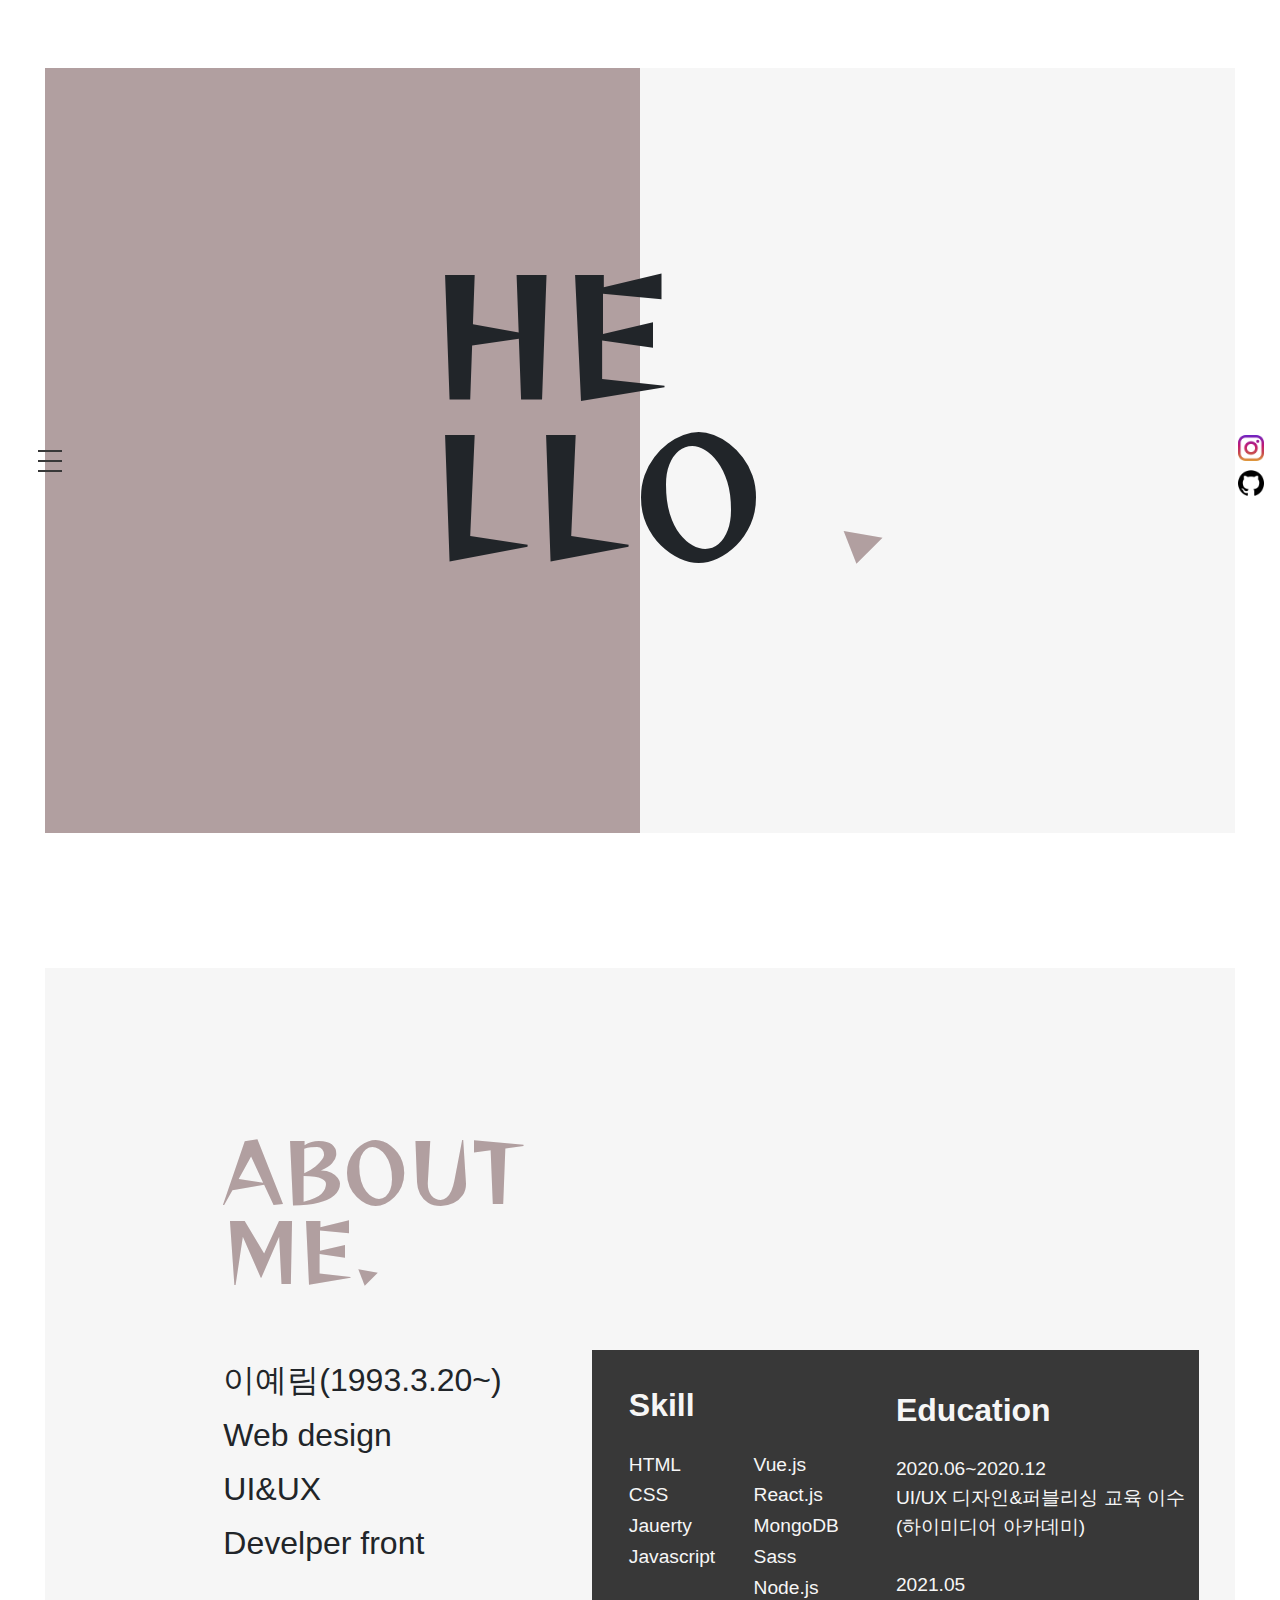
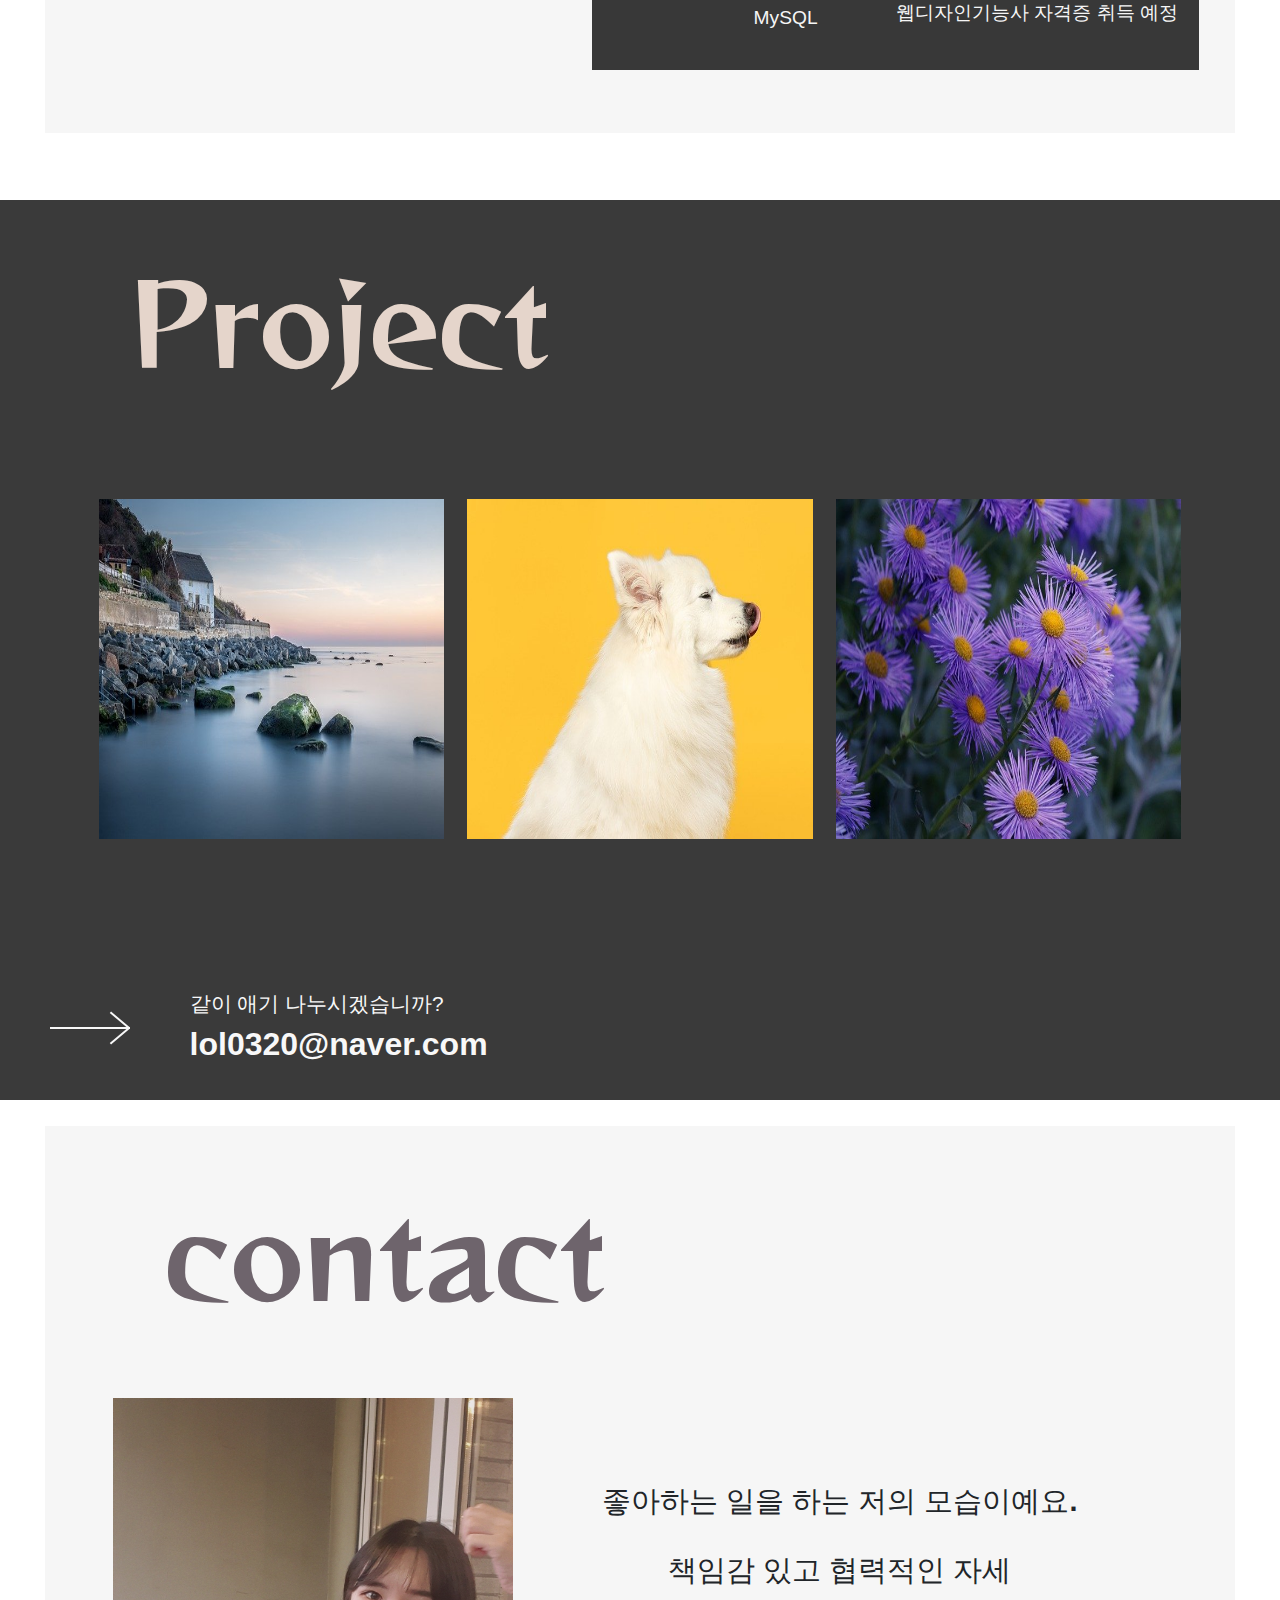
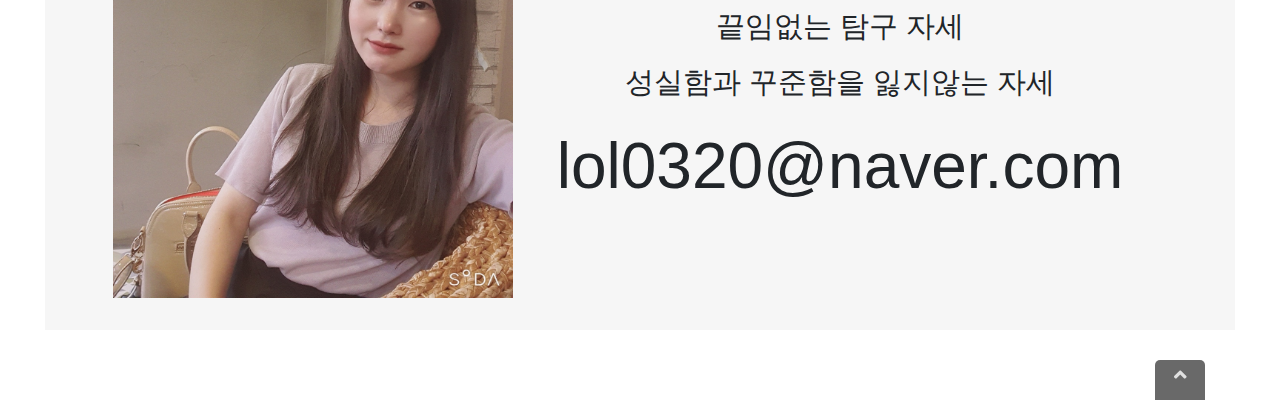
<file: html/index.html>
<!DOCTYPE html>
<html lang="ko">
<head>
	<meta charset="UTF-8">
	<meta name="viewport" content="width=device-width, initial-scale=1.0">
	<title>my portfolio</title>
	<link rel="stylesheet" href="../css/all.min.css">
	<link rel="stylesheet" href="../css/bootstrap.min.css">
	<link rel="stylesheet" href="../css/animate-3.7.2.min.css">
	<link rel="stylesheet" href="../css/base.css">
	<link rel="stylesheet" href="../css/index.css">
	<script src="../js/jquery-3.5.1.min.js"></script>
	<script src="../js/lodash.min.js"></script>
	<script src="../js/bootstrap.min.js"></script>
	<script src="../js/wow.min.js"></script>
	<script src="../js/imagesloaded.pkgd.min.js"></script>
</head>
<body>
<div class="main-wrapper">
	<div class="sns-bar">
		<a href="#" target="_blank"><img src="../img/free-icon-instagram-174855.png" class="a1" alt="instagram"></img>
		<a href="https://github.com/lol0320" target="_blank"><img src="../img/free-icon-github-733609.png" alt="github" ></a>
	</div>
	<div class="menu-bar">
		<div class="bar1"></div>
		<div class="bar2"></div>
		<div class="bar3"></div>
	</div>
	<div class="menu-bar2">
		<div class="bar1"></div>
		<div class="bar2"></div>
	</div>
	<div class="menu">
	<ul class="menu-wrap">
		<a href="#"><li class="home">Home</li></a>
		<a href="#"><li class="project">Project</li></a>
		<a href="#"><li class="contact">Contact</li></a>
	</ul>
</div>

<div class="cont">
	<div class="cont-bar">
		<div class="bar1"></div>
		<div class="bar2"></div>
		<div class="bar3"></div>
	</div>
	<div class="cont-txt">
		<div class="txt1">같이 애기 나누시겠습니까?</div>
		<a href="#"><div class="txt2">lol0320@naver.com</div></a>
	</div>
</div>

	<div class="wrapper">
		<div class="he-txt">
			<h1 class="hello">HE</h1>
			<h1 class="hello2">LLO</h1>
			<span class="s">.</span>
		</div>
		<div class="box-red"></div>
		<div class="box-weit"></div>
	</div>
</div>


			
	<div class="aboutme-wrapper">
		<div class="wrap">
	
			<div class="txt1">
				<h1>ABOUT<br>ME.</h1>
				<p>이예림(1993.3.20~)<br>Web design<br>UI&UX<br>Develper front</p>
			</div>
			<div class="txt2">
				<div class="box-wrap">
					<div class="skill">
						<h2>Skill</h2>
						<div class="skill-wrap">
							<ul class="skill1">
								<li>HTML</li>
								<li>CSS</li>
								<li>Jauerty</li>
								<li>Javascript</li>
							</ul>
							<ul class="skill2">
								<li>Vue.js</li>
								<li>React.js</li>
								<li>MongoDB</li>
								<li>Sass</li>
								<li>Node.js</li>
								<li>MySQL</li>
							</ul>
						</div>
					</div>
					<div class="edu">
						<h2>Education</h2>
						<div class="edu-wrap">
							<ul class="edu1">
								<li class="c1">2020.06~2020.12<br>UI/UX 디자인&퍼블리싱 교육 이수<br>(하이미디어 아카데미)</li>
								<li>2021.05<br>웹디자인기능사 자격증 취득 예정</li>
							</ul>
						</div>
					</div>
				</div>
			</div>
	
			
			</div>
		</div>
	
	<div class="project-wrapper">
		<div class="wrap">
			<div class="txt1">
				<h1>Project</h1>
			</div>
			
			<div class="project-box">
				<ul class="box1">
					
					<li>
						<img src="../img/p-1.jpg" alt="">
						<a href="https://lol0320-shop.web.app/html/index.html" target="_blank"> 
						<div>
								<div class="icon">
									<p><i class="fas fa-search"></i></p>
									
								</div>
							</a>
							</div>
						</li>

						<li>
							<img src="../img/p-2.jpg" alt="">
							<a href="https://lyr-valencia.web.app/html/index.html" target="_blank">
						<div>
							<div class="icon">
								<p><i class="fas fa-search"></i></p>
								
							</div>
						</a>
						</div>
					</li>

					<li>
						<img src="../img/p-3.jpg" alt="">
						<a href="https://lyr-vada.web.app/html/index.html" target="_blank">
						<div>
							<div class="icon">
								<p><i class="fas fa-search"></i></p>
								
							</div>
						</a>
						</div>
					</li>
				</ul>
			</div>
				<div class="cont">
					<div class="cont-bar">
						<div class="bar1"></div>
						<div class="bar2"></div>
						<div class="bar3"></div>
					</div>
					<div class="cont-txt">
						<div class="txt1">같이 애기 나누시겠습니까?</div>
						<a href="#"><div class="txt2">lol0320@naver.com</div></a>
					</div>
					</div>
		</div>
	</div>

	<div class="contact-wrapper">
		<div class="wrap">
			<div class="txt">
				<h1>contact</h1>
			</div>
			<div class="contact-box">
			<div class="contact-wrap">
					<div class="contact-img"><img src="../img/me (1).jpg"></div>
					<div class="contact-txt">
						<p class="tit">좋아하는 일을 하는 저의 모습이예요.</p>
						<p>책임감 있고 협력적인 자세</p>
						<p>끝임없는 탐구 자세</p>
						<p>성실함과 꾸준함을 잃지않는 자세</p>
						<a href="#"><p class="ab">lol0320@naver.com</p></a>
					</div>
			</div>
			
		</div>
	</div>
	
	<div class="scroll-wrap">
		<div class="topScroll">
			<div class="a"><span><i class="fas fa-angle-up"></i></span></div>
		</div>
	</div>
	

<script src="../js/index.js"></script>
</body>
</html>
</file>
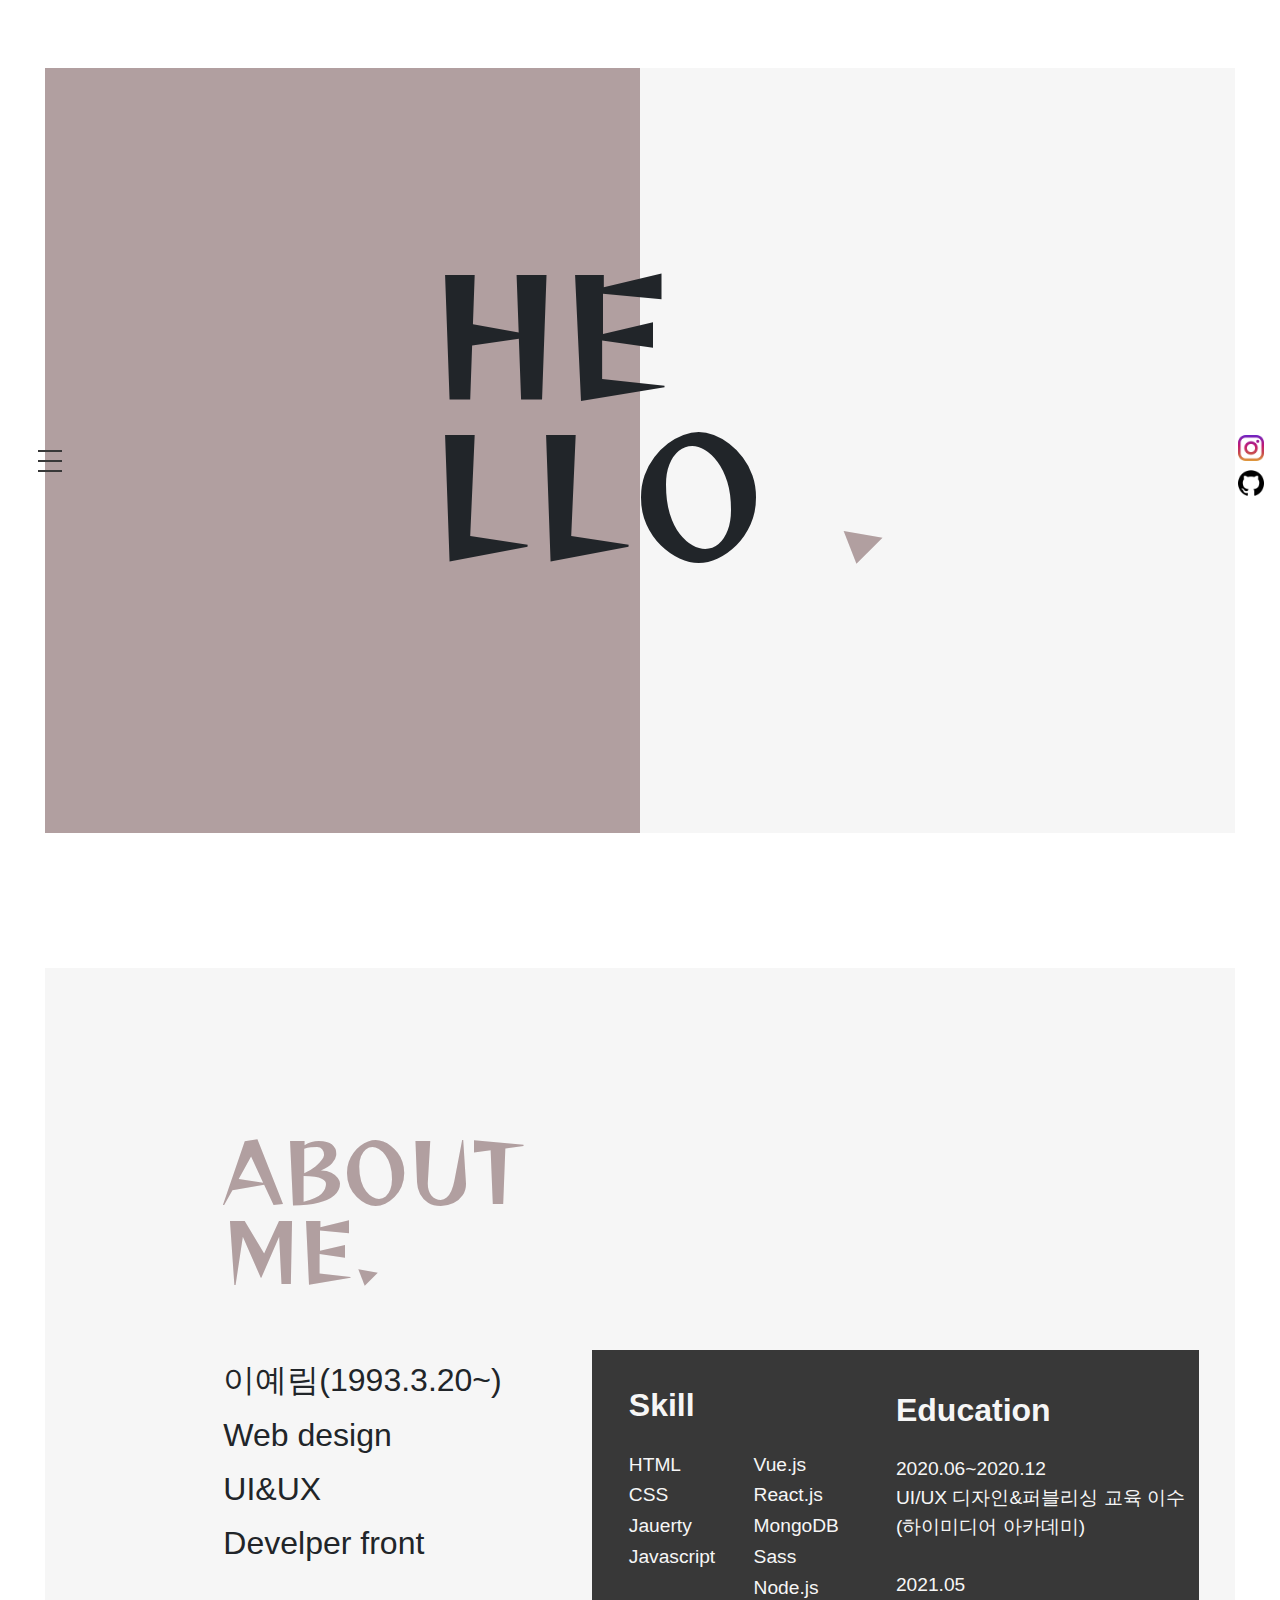
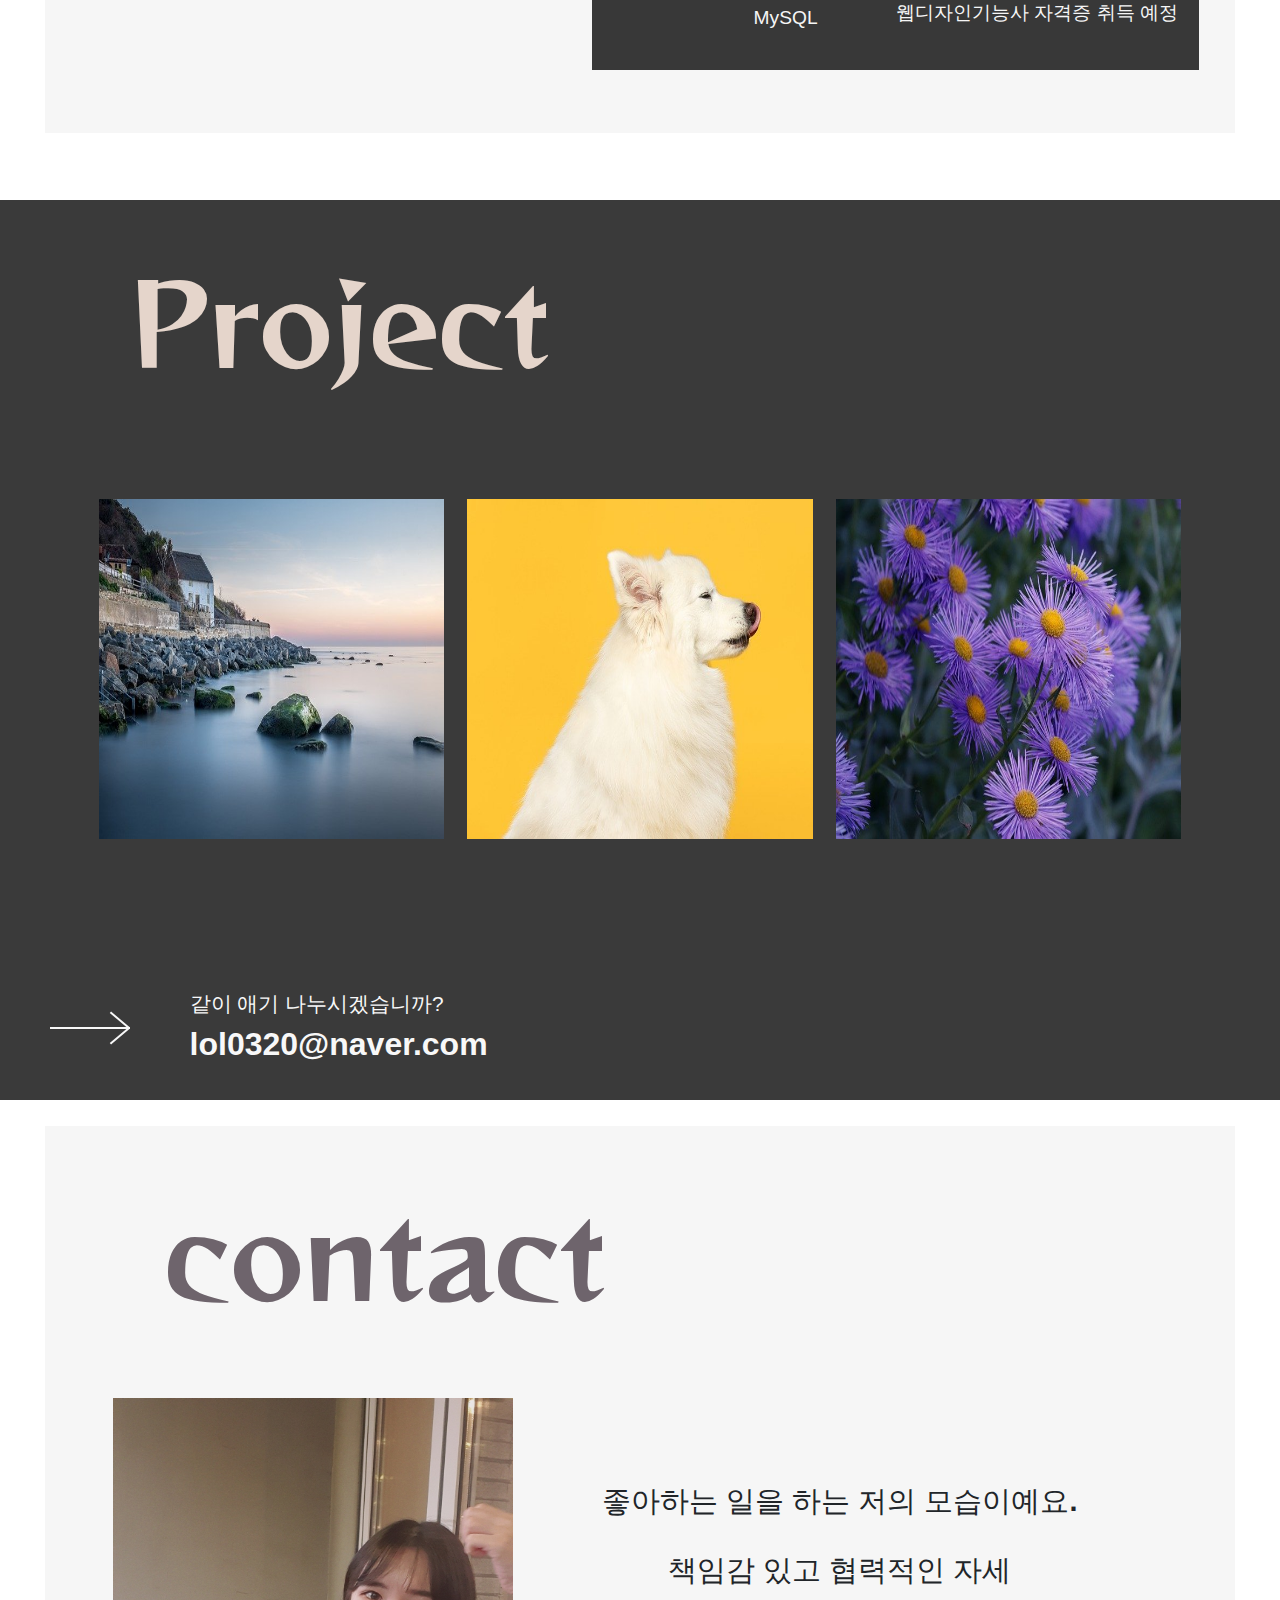
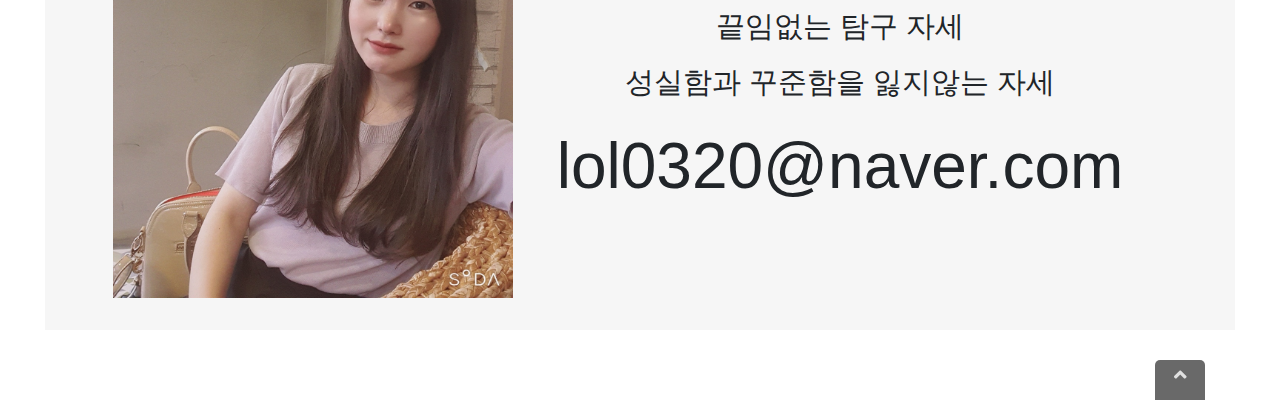
<file: public/html/index.html>
<!DOCTYPE html>
<html lang="ko">
<head>
	<meta charset="UTF-8">
	<meta name="viewport" content="width=device-width, initial-scale=1.0">
	<title>my portfolio</title>
	<link rel="stylesheet" href="../css/all.min.css">
	<link rel="stylesheet" href="../css/bootstrap.min.css">
	<link rel="stylesheet" href="../css/animate-3.7.2.min.css">
	<link rel="stylesheet" href="../css/base.css">
	<link rel="stylesheet" href="../css/index.css">
	<script src="../js/jquery-3.5.1.min.js"></script>
	<script src="../js/lodash.min.js"></script>
	<script src="../js/bootstrap.min.js"></script>
	<script src="../js/wow.min.js"></script>
	<script src="../js/imagesloaded.pkgd.min.js"></script>
</head>
<body>
<div class="main-wrapper">
	<div class="sns-bar">
		<a href="https://www.instagram.com/ye_rrr03" target="_blank"><img src="../img/free-icon-instagram-174855.png" class="a1" alt="instagram"></img>
		<a href="https://github.com/lol0320" target="_blank"><img src="../img/free-icon-github-733609.png" alt="github" ></a>
	</div>
	<div class="menu-bar">
		<div class="bar1"></div>
		<div class="bar2"></div>
		<div class="bar3"></div>
	</div>
	<div class="menu-bar2">
		<div class="bar1"></div>
		<div class="bar2"></div>
	</div>
	<div class="menu">
	<ul class="menu-wrap">
		<a href="#"><li class="home">Home</li></a>
		<a href="#"><li class="project">Project</li></a>
		<a href="#"><li class="contact">Contact</li></a>
	</ul>
</div>

<div class="cont">
	<div class="cont-bar">
		<div class="bar1"></div>
		<div class="bar2"></div>
		<div class="bar3"></div>
	</div>
	<div class="cont-txt">
		<div class="txt1">같이 애기 나누시겠습니까?</div>
		<a target="_blank" href="https://mail.google.com/mail/?view=cm&fs=1&to=lol0320@naver.com"><div class="txt2">lol0320@naver.com</div></a>
	</div>
</div>

	<div class="wrapper">
		<div class="he-txt">
			<h1 class="hello">HE</h1>
			<h1 class="hello2">LLO</h1>
			<span class="s">.</span>
		</div>
		<div class="box-red"></div>
		<div class="box-weit"></div>
	</div>
</div>


			
	<div class="aboutme-wrapper">
		<div class="wrap">
	
			<div class="txt1">
				<h1>ABOUT<br>ME.</h1>
				<p>이예림(1993.3.20~)<br>Web design<br>UI&UX<br>Develper front</p>
			</div>
			<div class="txt2">
				<div class="box-wrap">
					<div class="skill">
						<h2>Skill</h2>
						<div class="skill-wrap">
							<ul class="skill1">
								<li>HTML</li>
								<li>CSS</li>
								<li>Jauerty</li>
								<li>Javascript</li>
							</ul>
							<ul class="skill2">
								<li>Vue.js</li>
								<li>React.js</li>
								<li>MongoDB</li>
								<li>Sass</li>
								<li>Node.js</li>
								<li>MySQL</li>
							</ul>
						</div>
					</div>
					<div class="edu">
						<h2>Education</h2>
						<div class="edu-wrap">
							<ul class="edu1">
								<li class="c1">2020.06~2020.12<br>UI/UX 디자인&퍼블리싱 교육 이수<br>(하이미디어 아카데미)</li>
								<li>2021.05<br>웹디자인기능사 자격증 취득 예정</li>
							</ul>
						</div>
					</div>
				</div>
			</div>
	
			
			</div>
		</div>
	
	<div class="project-wrapper">
		<div class="wrap">
			<div class="txt1">
				<h1>Project</h1>
			</div>
			
			<div class="project-box">
				<ul class="box1">
					
					<li>
						<img src="../img/p-1.jpg" alt="">
						<a href="https://lol0320-shop.web.app/html/index.html" target="_blank"> 
						<div>
								<div class="icon">
									<p><i class="fas fa-search"></i></p>
									
								</div>
							</a>
							</div>
						</li>

						<li>
							<img src="../img/p-2.jpg" alt="">
							<a href="https://lyr-valencia.web.app/html/index.html" target="_blank">
						<div>
							<div class="icon">
								<p><i class="fas fa-search"></i></p>
								
							</div>
						</a>
						</div>
					</li>

					<li>
						<img src="../img/p-3.jpg" alt="">
						<a href="https://lyr-vada.web.app/html/index.html" target="_blank">
						<div>
							<div class="icon">
								<p><i class="fas fa-search"></i></p>
								
							</div>
						</a>
						</div>
					</li>
				</ul>
			</div>
				<div class="cont">
					<div class="cont-bar">
						<div class="bar1"></div>
						<div class="bar2"></div>
						<div class="bar3"></div>
					</div>
					<div class="cont-txt">
						<div class="txt1">같이 애기 나누시겠습니까?</div>
						<a target="_blank" href="https://mail.google.com/mail/?view=cm&fs=1&to=lol0320@naver.com"><div class="txt2">lol0320@naver.com</div></a>
					</div>
					</div>
		</div>
	</div>

	<div class="contact-wrapper">
		<div class="wrap">
			<div class="txt">
				<h1>contact</h1>
			</div>
			<div class="contact-box">
			<div class="contact-wrap">
					<div class="contact-img"><img src="../img/me (1).jpg"></div>
					<div class="contact-txt">
						<p class="tit">좋아하는 일을 하는 저의 모습이예요.</p>
						<p>책임감 있고 협력적인 자세</p>
						<p>끝임없는 탐구 자세</p>
						<p>성실함과 꾸준함을 잃지않는 자세</p>
						<a target="_blank" href="https://mail.google.com/mail/?view=cm&fs=1&to=lol0320@naver.com"><p class="ab">lol0320@naver.com</p></a>
					</div>
			</div>
			
		</div>
	</div>
	
	<div class="scroll-wrap">
		<div class="topScroll">
			<div class="a"><span><i class="fas fa-angle-up"></i></span></div>
		</div>
	</div>
	

<script src="../js/index.js"></script>
</body>
</html>
</file>
<file: css/base.css>
ol, ul, li, p, div, h1, h2, h3, h4, h5, header, section, article, aside, footer {list-style: none; margin: 0; padding: 0;}
a, a:link, a:visited, a:active, a:hover {color: inherit; text-decoration: none;}
</file>
<file: css/index.css>
@import url('https://fonts.googleapis.com/css2?family=Playfair+Display:ital,wght@0,400;0,500;0,600;0,700;0,800;0,900;1,400;1,500;1,600;1,700;1,800;1,900&display=swap');
@import url('https://fonts.googleapis.com/css2?family=Mukta:wght@200;300;400;500&display=swap');
@import url('https://fonts.googleapis.com/css2?family=Mukta:wght@200;300;400;500&family=Nanum+Pen+Script&display=swap');
@import url('https://fonts.googleapis.com/css2?family=Anton&family=Coda+Caption:wght@800&family=Fira+Sans+Condensed:wght@900&display=swap');
@import url('https://fonts.googleapis.com/css2?family=Reggae+One&display=swap');
/* font-family: 'Playfair Display', serif */
/* font-family: 'Mukta', sans-serif;font-family: 'Nanum Pen Script' */
body{ -ms-overflow-style: none; } ::-webkit-scrollbar { display: none; }



.main-wrapper{width: 100%; height: 100vh; display: flex; align-items: center; justify-content: center; position: relative; }
.main-wrapper .menu-bar{width: 2em; height: 2em; position: absolute; z-index: 9999; top: 50%;left: 3%; cursor: pointer;}
.main-wrapper .menu-bar .bar1{width: 1.5em; border-bottom: 2px solid #383838; margin-bottom: 0.5em;}
.main-wrapper .menu-bar .bar2{width: 1.5em; border-bottom: 2px solid #383838; margin-bottom: 0.5em; }
.main-wrapper .menu-bar .bar3{width: 1.5em; border-bottom: 2px solid #383838; }
.main-wrapper .menu-bar2{width: 2em; height: 2em; position: absolute; z-index: 9998; top: 50%;left: 3%; cursor: pointer; opacity: 0;}
.main-wrapper .menu-bar2 .bar1{width: 1.5em; border-bottom: 2px solid #383838; margin-bottom: 0.5em;   transform:translate(0px, 10px) rotate(40deg);}
.main-wrapper .menu-bar2 .bar2{width: 1.5em; border-bottom: 2px solid #383838; margin-bottom: 0.5em; transform: rotate(-40deg);}
.main-wrapper .menu-bar2:hover{transition: all 1s; transform: rotate(  55deg );}

.main-wrapper .sns-bar{position: absolute; right: 1%; top: 48%; z-index: 9999; width: 2em; height: 2em; display: block; }
.main-wrapper .sns-bar>a>img{width: 100%; height: 100%; padding: 10%;} 
.main-wrapper .sns-bar>a>.a1{margin-bottom: 10%;}
 

.main-wrapper .menu{width: 40%; height: 50%; position: absolute; left: 10%;   display: flex; align-items: center; justify-content: center;}
.main-wrapper .menu .menu-wrap{ font-family: 'Reggae One', cursive; font-size: 5em;}
.main-wrapper .menu .menu-wrap >li{margin-bottom: 10%; display:inline; color: #292929;}
.main-wrapper .menu .menu-wrap a>li:hover{transition: all 0.8s; transform: translateX( 50px )}
.main-wrapper .menu .menu-wrap .aboutme{}
.main-wrapper .menu .menu-wrap .home:hover{text-shadow: 30px 20px 30px  #b19fa0; }
.main-wrapper .menu .menu-wrap .project:hover{text-shadow: 30px 20px 30px  #e5d5cb; }
.main-wrapper .menu .menu-wrap .contact:hover{text-shadow: 30px 20px 30px  #6e646c; }

.main-wrapper .cont{width: 50%; height: 15%; position: absolute; left: 5%; bottom: 10%; display: flex; align-items: center; justify-content: center;}
.main-wrapper .cont .cont-bar{ display: flex; align-items: center; justify-content: center; position: absolute; left: 0;}
.main-wrapper .cont .cont-bar .bar1{width: 5em; border-bottom: 0.13em solid #383838;}
.main-wrapper .cont .cont-bar .bar2{width: 1.5em; border-bottom: 0.15em  solid #383838; transform:translate(-1.4em, -0.5em) rotate(40deg);}
.main-wrapper .cont .cont-bar .bar3{width: 1.5em; border-bottom: 0.15em  solid #383838; transform:translate(-2.9em, 0.5em) rotate(-40deg);}
.main-wrapper .cont:hover{transition: all 1s; transform: translateX( 50px )}
.main-wrapper .cont:hover .cont-txt .txt2{border-bottom: 2px solid  #292929; }
.main-wrapper .cont .cont-txt{margin-left: 8%; color: #292929;}
.main-wrapper .cont .cont-txt .txt1{font-size: 1.3em;}
.main-wrapper .cont .cont-txt .txt2{font-size: 2em; font-weight: bold;}

.main-wrapper .wrapper{width: 93%; height: 85%; position: relative; display: flex; align-items: center; justify-content: center;}
.main-wrapper .wrapper .he-txt{  position: absolute; font-size: 10em;  font-family: 'Reggae One', cursive;}
.main-wrapper .wrapper .he-txt .hello{ font-size: 1em; line-height: 0.5; font-family: 'Reggae One', cursive;}
.main-wrapper .wrapper .he-txt .hello2{display: inline-block; font-size: 1em;  font-family: 'Reggae One', cursive;}
.main-wrapper .wrapper .he-txt .s{display: inline-block; width: 30px; height: 30px; color: #b19fa0; padding-left: 0.1em;}
.main-wrapper .wrapper .box-red{width: 50%; height: 100%; background-color: #b19fa0;}
.main-wrapper .wrapper .box-weit{width: 50%; height: 100%; background-color: #f6f6f6;}

.aboutme-wrapper {width: 100%; height: 100vh; display: flex;  align-items: center; justify-content: center; position: relative;}
.aboutme-wrapper .wrap { width: 93%; height: 85%; display: flex; align-items: center; justify-content: center; background-color:  #f6f6f6;}
.aboutme-wrapper .wrap .txt1{width: 40%; padding-left: 15%; }
.aboutme-wrapper .wrap .txt1 h1{padding-bottom: 0.8em; font-size: 6em; line-height: 1; color: #b19fa0; font-family: 'Reggae One', cursive;}
.aboutme-wrapper .wrap .txt1 p{font-size: 2.2em; line-height: 1.7;}

.aboutme-wrapper .wrap .txt2 .box-wrap{width: 85%; padding:5% 0 5% 0; position: absolute; right: 5%; background-color: #383838; color: #f6f6f6; display: flex; align-items: center; justify-content: center;}
.aboutme-wrapper .wrap .txt2{width: 60%; display: flex; position: relative; }
.aboutme-wrapper .wrap .txt2 .box-wrap .skill{width: 50%; padding-left: 8%;}
.aboutme-wrapper .wrap .txt2 .box-wrap .skill h2{padding-bottom: 1em; font-size: 2.5em; font-weight: 700;}
.aboutme-wrapper .wrap .txt2 .box-wrap .skill .skill-wrap {display: flex; font-size: 1.3em; }
.aboutme-wrapper .wrap .txt2 .box-wrap .skill .skill-wrap .skill1{padding-right: 3em;}
.aboutme-wrapper .wrap .txt2 .box-wrap .skill .skill-wrap .skill1 li{line-height: 1.6em;}
.aboutme-wrapper .wrap .txt2 .box-wrap .skill .skill-wrap .skill2 li{line-height: 1.6em;}
.aboutme-wrapper .wrap .txt2 .box-wrap .skill .skill-wrap .skill2{}

.aboutme-wrapper .wrap .txt2 .box-wrap .edu h2{padding-bottom: 1em; font-size: 2.5em; font-weight: 700;}
.aboutme-wrapper .wrap .txt2 .box-wrap .edu {width: 50%}
.aboutme-wrapper .wrap .txt2 .box-wrap .edu .edu-wrap{font-size: 1.3em; }
.aboutme-wrapper .wrap .txt2 .box-wrap .edu .edu-wrap .edu1{font-size: 1.1em;}
.aboutme-wrapper .wrap .txt2 .box-wrap .edu .edu-wrap .edu1 li:nth-child(1){padding-bottom: 1.5em;}
 
.aboutme-wrapper .cont .cont-bar{ display: flex; align-items: center; justify-content: center; position: absolute; left: 0;}
.aboutme-wrapper .cont{width: 50%; height: 10%; position: absolute; left: 5em; bottom: 3%; display: flex; align-items: center; justify-content: center;}
.aboutme-wrapper .cont .cont-bar .bar1{width: 5em; border-bottom: 0.13em solid #383838;}
.aboutme-wrapper .cont .cont-bar .bar2{width: 1.5em; border-bottom: 0.15em  solid #383838; transform:translate(-1.4em, -0.5em) rotate(40deg);}
.aboutme-wrapper .cont .cont-bar .bar3{width: 1.5em; border-bottom: 0.15em  solid #383838; transform:translate(-2.9em, 0.5em) rotate(-40deg);}
.aboutme-wrapper .cont:hover{transition: all 1s; transform: translateX( 50px )}
.aboutme-wrapper .cont:hover .cont-txt .txt2{border-bottom: 2px solid  #292929; }
.aboutme-wrapper .cont .cont-txt{margin-left: 8%; color: #292929;}
.aboutme-wrapper .cont .cont-txt .txt1{font-size: 1.3em;}
.aboutme-wrapper .cont .cont-txt .txt2{font-size: 2em; font-weight: bold;}
 

.project-wrapper{width: 100%; height: 100vh; display: flex; justify-content: center; align-items: center; position: relative;}
.project-wrapper .wrap{width: 100%; height: 100%;  background-color:  #3a3a3a;}
.project-wrapper .wrap .txt1{width: 100%; height: 15%; display: flex; align-items: center;}
.project-wrapper .wrap .txt1 h1{ padding: 10%;margin-top: 8%; font-size: 7em; color: #e5d5cb; font-family: 'Reggae One', cursive;}
.project-wrapper .wrap .project-box{width: 100%; height: 60%;  background-color: #3a3a3a; color: #f6f6f6; margin-top: 5%;display: flex; align-items: center; justify-content: center;}
.project-wrapper .wrap .project-box ul{width: 90%; height: 70%; display: flex; align-items: center; justify-content: center;}

.project-wrapper .wrap .project-box .box1 >li{width: 30%; height: 90%; margin: 1%; position: relative;}
.project-wrapper .wrap .project-box .box1 >li>img{width: 100%; height: 100%;}
.project-wrapper .wrap .project-box .box1 >li >div{width: 100%; height: 100%; position: absolute; background-color: rgba(76, 169, 180, 0.8); opacity: 0;	transform: scale(0);transition: all 0.8s;	height: 100%;	top: 0;left: 0;}
.project-wrapper .wrap .project-box .box1 >li >div>a{width: 100%;height: 100%;}
.project-wrapper .wrap .project-box .box1 >li >div>a .icon{width: 100%;height: 100%;display: flex;justify-content: center;align-items: center;text-align: center;}
.project-wrapper .wrap .project-box .box1 >li >div>a .icon >p{cursor: pointer;border: 1px solid #222;border-radius: 50%;width: 50px;height: 50px;background-color: #222;color: #fff;text-align: center; line-height: 50px;font-size: 20px;margin: 5px;}
.project-wrapper .wrap .project-box ul >li:hover>div{	opacity: 0.8;	transform: scale(1);}
.project-wrapper .wrap .project-box ul >li >div>a .icon>p:hover{background-color: #111;}

.project-wrapper .cont{width: 30%; height: 10%; display: flex; align-items: center; justify-content: center; position: absolute; left: 6%; bottom: 3%;}
.project-wrapper .cont .cont-bar{ display: flex; align-items: center; justify-content: center; }
.project-wrapper .cont .cont-bar .bar1{width: 5em; border-bottom: 0.13em solid #f8f8f8;}
.project-wrapper .cont .cont-bar .bar2{width: 1.5em; border-bottom: 0.15em  solid #f8f8f8; transform:translate(-1.4em, -0.5em) rotate(40deg);}
.project-wrapper .cont .cont-bar .bar3{width: 1.5em; border-bottom: 0.15em  solid #f8f8f8; transform:translate(-2.9em, 0.5em) rotate(-40deg);}
.project-wrapper .cont:hover{transition: all 1s; transform: translateX( 50px )}
.project-wrapper .cont:hover .cont-txt .txt2{border-bottom: 2px solid  #f8f8f8; }
.project-wrapper .cont .cont-txt{margin-left: 3%; color: #f8f8f8;}
.project-wrapper .cont .cont-txt .txt1{font-size: 1.3em;}
.project-wrapper .cont .cont-txt .txt2{font-size: 2em; font-weight: bold;}
 

.contact-wrapper{width: 100%; height: 100vh; display: flex; padding-top: 2%; justify-content: center;}
.contact-wrapper .wrap{width: 93%; height: 92%;  background-color:  #f6f6f6;}
.contact-wrapper .wrap .txt{width: 100%; height: 30%; display: flex; align-items: center; display: block;}
.contact-wrapper .wrap .txt h1{ padding:5% 0% 0% 10%; font-size: 7.5em; color: #6e646c; font-family: 'Reggae One', cursive;}
.contact-wrapper .wrap .contact-box{width: 100%; height: 70%; }
.contact-wrapper .wrap .contact-box .contact-wrap{width: 100%; height: 100%; display: flex; justify-content: center; display: flex; align-items: center; justify-content: center;}
.contact-wrapper .wrap .contact-box .contact-wrap .contact-img{width: 400px; height: 500px; background-color: red; }
.contact-wrapper .wrap .contact-box .contact-wrap .contact-img>img{width: 100%;height: 100%;}
.contact-wrapper .wrap .contact-box .contact-wrap .contact-txt{width: 55%; height: 60%; text-align: center;   }
.contact-wrapper .wrap .contact-box .contact-wrap .contact-txt .tit{font-size: 2em; padding-bottom: 4%; font-weight: 550;}
.contact-wrapper .wrap .contact-box .contact-wrap .contact-txt p{font-size: 1.8em; padding-bottom: 2%;}
.contact-wrapper .wrap .contact-box .contact-wrap .contact-txt .ab{font-size: 5em;}
.contact-wrapper .wrap .contact-box .contact-wrap .contact-txt .ab:hover{transform: scale(1.1); transition: all 1s;}


.scroll-wrap {position: sticky;bottom: 0;opacity: 0.8;}
.scroll-wrap .topScroll {position: absolute; right: 30px;bottom: 0; width: 50px;height: 40px;display: flex;justify-items: center;align-items: center;background-color: #444;text-align: center;color: #fff;font-size: 20px;border-radius: 5px 5px 0 0;}
.scroll-wrap .topScroll .a {display: block;width: 100%;height: 100%;cursor: pointer;opacity: 0.8;}



@media screen and (max-width: 1920px){}
@media screen and (max-width: 1480px){
.aboutme-wrapper .wrap .txt1{width: 40%; padding-left: 15%; }
.aboutme-wrapper .wrap .txt1 h1{padding-bottom: 0.8em; font-size: 5em; line-height: 1; color: #b19fa0; font-family: 'Reggae One', cursive;}
.aboutme-wrapper .wrap .txt1 p{font-size: 2em; line-height: 1.7;}

.aboutme-wrapper .wrap .txt2 .box-wrap .skill{width: 50%; padding-left: 6%;}
.aboutme-wrapper .wrap .txt2 .box-wrap .skill h2{padding-bottom: 0.8em; font-size: 2em; font-weight: 700;}
.aboutme-wrapper .wrap .txt2 .box-wrap .skill .skill-wrap {display: flex; font-size: 1.2em; }
.aboutme-wrapper .wrap .txt2 .box-wrap .skill .skill-wrap .skill1{padding-right: 2em;}

.aboutme-wrapper .wrap .txt2 .box-wrap .edu h2{padding-bottom: 0.8em; font-size: 2em; font-weight: 700;}
.aboutme-wrapper .wrap .txt2 .box-wrap .edu .edu-wrap{font-size: 1.2em; }
.aboutme-wrapper .wrap .txt2 .box-wrap .edu .edu-wrap .edu1{font-size: 1em;}

.contact-wrapper .wrap .txt{width: 100%; height: 30%; display: flex; align-items: center; display: block;}
.contact-wrapper .wrap .txt h1{ padding:5% 0% 0% 10%; font-size: 7em; color: #6e646c; font-family: 'Reggae One', cursive;}
.contact-wrapper .wrap .contact-box{width: 100%; height: 70%; }
.contact-wrapper .wrap .contact-box .contact-wrap .contact-txt .tit{font-size: 1.8em; padding-bottom: 4%; font-weight: 550;}
.contact-wrapper .wrap .contact-box .contact-wrap .contact-txt p{font-size: 1.8em; padding-bottom: 2%;}
.contact-wrapper .wrap .contact-box .contact-wrap .contact-txt .ab{font-size: 4em;}
.contact-wrapper .wrap .contact-box .contact-wrap .contact-txt .ab:hover{transform: scale(1.1); transition: all 1s;}

}
@media screen and (max-width: 1100px){
.contact-wrapper .wrap .txt{width: 100%; height: 30%; display: flex; align-items: center; display: block;}
.contact-wrapper .wrap .txt h1{ padding:5% 0% 0% 10%; font-size: 7em; color: #6e646c; font-family: 'Reggae One', cursive;}
.contact-wrapper .wrap .contact-box{width: 100%; height: 70%; }
.contact-wrapper .wrap .contact-box .contact-wrap .contact-txt .tit{font-size: 1.5em; padding-bottom: 4%; font-weight: 550;}
.contact-wrapper .wrap .contact-box .contact-wrap .contact-txt p{font-size: 1.5em; padding-bottom: 2%;}
.contact-wrapper .wrap .contact-box .contact-wrap .contact-txt .ab{font-size: 3em;}
.contact-wrapper .wrap .contact-box .contact-wrap .contact-txt .ab:hover{transform: scale(1.1); transition: all 1s;}

}

@media screen and (max-width: 1024px){
.aboutme-wrapper .wrap .txt1{width: 40%; padding-left: 15%; }
.aboutme-wrapper .wrap .txt1 h1{padding:1em 0 0.8em 0; font-size: 4em; line-height: 1; color: #b19fa0; font-family: 'Reggae One', cursive;}
.aboutme-wrapper .wrap .txt1 p{font-size: 1.5em; line-height: 1.7; padding-bottom: 2em;}

.aboutme-wrapper .wrap {display: block;}
.aboutme-wrapper .wrap .txt2 .box-wrap .skill{width: 50%; padding-left: 6%;}
.aboutme-wrapper .wrap .txt2 .box-wrap .skill h2{padding-bottom: 0.5em; font-size: 1.8dem; font-weight: 700;}
.aboutme-wrapper .wrap .txt2 .box-wrap .skill .skill-wrap {display: flex; font-size: 1em; }
.aboutme-wrapper .wrap .txt2 .box-wrap .skill .skill-wrap .skill1{padding-right: 1em;}

.aboutme-wrapper .wrap .txt2 .box-wrap .edu h2{padding-bottom: 0.8em; font-size: 2em; font-weight: 700;}
.aboutme-wrapper .wrap .txt2 .box-wrap .edu .edu-wrap{font-size: 1em; }
.aboutme-wrapper .wrap .txt2 .box-wrap .edu .edu-wrap .edu1{font-size: 1em;}
}
@media screen and (max-width: 950px){
.contact-wrapper .wrap .txt{height: 20%;}
.contact-wrapper .wrap .txt h1{ padding:3% 0% 3% 5%; font-size: 5.5em;}
.contact-wrapper .wrap .contact-box .contact-wrap{display: block;}
.contact-wrapper .wrap .contact-box .contact-wrap .contact-img{margin-left: 5%;}
.contact-wrapper .wrap .contact-box .contact-wrap .contact-txt .tit{font-size: 1.5em; padding-bottom: 4%; font-weight: 550;}
.contact-wrapper .wrap .contact-box .contact-wrap .contact-txt p{font-size: 1.5em; padding-bottom: 2%;}
.contact-wrapper .wrap .contact-box .contact-wrap .contact-txt .ab{font-size: 3em;}
.contact-wrapper .wrap .contact-box .contact-wrap .contact-txt .ab:hover{transform: scale(1.1); transition: all 1s;}
.contact-wrapper {height: auto; padding-top: 0%;}
.contact-wrapper .wrap{width: 100%; height: 100%;}
}
@media screen and (max-width: 800px){
.main-wrapper .menu .menu-wrap{font-size: 4em;}
.main-wrapper .cont .cont-bar .bar1{display: none;}
.main-wrapper .cont .cont-bar .bar2{display: none;}
.main-wrapper .cont .cont-bar .bar3{display: none;}
.main-wrapper .cont .cont-txt{margin-left: 10%; color: #292929;}
.main-wrapper .cont .cont-txt .txt1{font-size: 1.3em;}
.main-wrapper .cont .cont-txt .txt2{font-size: 2.3em;}

.contact-wrapper {height: auto;}
.contact-wrapper .wrap{width: 100%; height: 100%;}
.contact-wrapper .wrap .contact-box .contact-wrap .contact-img{width: 350px; height: 450px; background-color: red; }
.contact-wrapper .wrap .contact-box .contact-wrap .contact-img>img{width: 100%;height: 100%;}
.project-wrapper{width: 100%; height: auto; display: flex; justify-content: center; align-items: center; position: relative;}
.project-wrapper .wrap .txt1 h1{ padding: 8%;margin-top: 5%; font-size: 5em;}
.project-wrapper .wrap .project-box ul{display:block;}
.project-wrapper .wrap .project-box .box1 >li{width: 80%; height: 95%; margin: 1%; position: relative;}
.project-wrapper .cont{display:none;}

}
@media screen and (max-width: 780px){
.aboutme-wrapper .wrap .txt1{width: 40%; padding-left: 15%; }
.aboutme-wrapper .wrap .txt1 h1{padding:0.8em 0 0.5em 0; font-size: 3em; line-height: 1; color: #b19fa0; font-family: 'Reggae One', cursive;}
.aboutme-wrapper .wrap .txt1 p{font-size: 1.3em; line-height: 1.5; padding-bottom: 1.5em;}

.aboutme-wrapper .wrap .txt2 .box-wrap{display: block; text-align: center;width: 80%;}
.aboutme-wrapper .wrap .txt2 .box-wrap .skill{width: 50%; padding-left: 6%;}
.aboutme-wrapper .wrap .txt2 .box-wrap .skill h2{padding-bottom: 0.3em; font-size: 1.5em; font-weight: 700;}
.aboutme-wrapper .wrap .txt2 .box-wrap .skill .skill-wrap {display: flex; font-size: 1em; }
.aboutme-wrapper .wrap .txt2 .box-wrap .skill .skill-wrap .skill1{padding-right: 1em; margin: 0;}

.aboutme-wrapper .wrap .txt2 .box-wrap .edu{padding-left: 6%;}
.aboutme-wrapper .wrap .txt2 .box-wrap .edu h2{padding-bottom: 0.3em; font-size: 1.5em; font-weight: 700;}
.aboutme-wrapper .wrap .txt2 .box-wrap .edu .edu-wrap{font-size: 1em; }
.aboutme-wrapper .wrap .txt2 .box-wrap .edu .edu-wrap .edu1{font-size: 1em;} 

.contact-wrapper .wrap .txt h1{ padding:3% 0% 3% 5%; font-size: 5em;}
.contact-wrapper .wrap .contact-box .contact-wrap .contact-img{margin-left: 5%;}
.contact-wrapper .wrap .contact-box .contact-wrap .contact-txt{margin-left: 5%;}
.contact-wrapper .wrap .contact-box .contact-wrap .contact-txt .tit{font-size: 1.3em; padding-bottom: 4%; font-weight: 550;}
.contact-wrapper .wrap .contact-box .contact-wrap .contact-txt p{font-size: 1.3em; padding-bottom: 2%;}
.contact-wrapper .wrap .contact-box .contact-wrap .contact-txt .ab{font-size: 2.5em;}
.contact-wrapper .wrap .contact-box .contact-wrap .contact-txt .ab:hover{transform: scale(1.1); transition: all 1s;}
.contact-wrapper {height: auto; padding-top: 0%;}
.contact-wrapper .wrap{width: 100%; height: 100%;}
}
@media screen and (max-width: 560px){
.main-wrapper .wrapper .he-txt .hello{ font-size: 0.8em;}
.main-wrapper .wrapper .he-txt .hello2{font-size: 0.8em;}
.main-wrapper .menu .menu-wrap{font-size: 3em;}
.main-wrapper .cont .cont-txt .txt1{font-size: 1em;}
.main-wrapper .cont .cont-txt .txt2{font-size: 2em;}

.aboutme-wrapper .wrap .txt1{width: 40%; padding-left: 15%; }
.aboutme-wrapper .wrap .txt1 h1{padding:1em 0 0.3em 0; font-size: 2.5em; line-height: 1; color: #b19fa0; font-family: 'Reggae One', cursive;}
.aboutme-wrapper .wrap .txt1 p{font-size: 1.2em; line-height: 1.5; padding-bottom: 1.5em;}

.aboutme-wrapper .wrap .txt2 .box-wrap .skill{width: 50%; padding-left: 6%;}
.aboutme-wrapper .wrap .txt2 .box-wrap .skill h2{padding-bottom: 0.3em; font-size: 1.3em; font-weight: 700;}
.aboutme-wrapper .wrap .txt2 .box-wrap .skill .skill-wrap {display: flex; font-size: 0.9em; }
.aboutme-wrapper .wrap .txt2 .box-wrap .skill .skill-wrap .skill1{padding-right: 1em; margin: 0;}

.aboutme-wrapper .wrap .txt2 .box-wrap .edu{padding-left: 6%;}
.aboutme-wrapper .wrap .txt2 .box-wrap .edu h2{padding-bottom: 0.3em; font-size: 1.3em; font-weight: 700;}
.aboutme-wrapper .wrap .txt2 .box-wrap .edu .edu-wrap{font-size: 0.9em; }


}
</file>
<file: public/css/base.css>
ol, ul, li, p, div, h1, h2, h3, h4, h5, header, section, article, aside, footer {list-style: none; margin: 0; padding: 0;}
a, a:link, a:visited, a:active, a:hover {color: inherit; text-decoration: none;}
</file>
<file: public/css/index.css>
@import url('https://fonts.googleapis.com/css2?family=Playfair+Display:ital,wght@0,400;0,500;0,600;0,700;0,800;0,900;1,400;1,500;1,600;1,700;1,800;1,900&display=swap');
@import url('https://fonts.googleapis.com/css2?family=Mukta:wght@200;300;400;500&display=swap');
@import url('https://fonts.googleapis.com/css2?family=Mukta:wght@200;300;400;500&family=Nanum+Pen+Script&display=swap');
@import url('https://fonts.googleapis.com/css2?family=Anton&family=Coda+Caption:wght@800&family=Fira+Sans+Condensed:wght@900&display=swap');
@import url('https://fonts.googleapis.com/css2?family=Reggae+One&display=swap');
/* font-family: 'Playfair Display', serif */
/* font-family: 'Mukta', sans-serif;font-family: 'Nanum Pen Script' */
body{ -ms-overflow-style: none; } ::-webkit-scrollbar { display: none; }



.main-wrapper{width: 100%; height: 100vh; display: flex; align-items: center; justify-content: center; position: relative; }
.main-wrapper .menu-bar{width: 2em; height: 2em; position: absolute; z-index: 9999; top: 50%;left: 3%; cursor: pointer;}
.main-wrapper .menu-bar .bar1{width: 1.5em; border-bottom: 2px solid #383838; margin-bottom: 0.5em;}
.main-wrapper .menu-bar .bar2{width: 1.5em; border-bottom: 2px solid #383838; margin-bottom: 0.5em; }
.main-wrapper .menu-bar .bar3{width: 1.5em; border-bottom: 2px solid #383838; }
.main-wrapper .menu-bar2{width: 2em; height: 2em; position: absolute; z-index: 9998; top: 50%;left: 3%; cursor: pointer; opacity: 0;}
.main-wrapper .menu-bar2 .bar1{width: 1.5em; border-bottom: 2px solid #383838; margin-bottom: 0.5em;   transform:translate(0px, 10px) rotate(40deg);}
.main-wrapper .menu-bar2 .bar2{width: 1.5em; border-bottom: 2px solid #383838; margin-bottom: 0.5em; transform: rotate(-40deg);}
.main-wrapper .menu-bar2:hover{transition: all 1s; transform: rotate(  55deg );}

.main-wrapper .sns-bar{position: absolute; right: 1%; top: 48%; z-index: 9999; width: 2em; height: 2em; display: block; }
.main-wrapper .sns-bar>a>img{width: 100%; height: 100%; padding: 10%;} 
.main-wrapper .sns-bar>a>.a1{margin-bottom: 10%;}
 

.main-wrapper .menu{width: 40%; height: 50%; position: absolute; left: 10%;   display: flex; align-items: center; justify-content: center;}
.main-wrapper .menu .menu-wrap{ font-family: 'Reggae One', cursive; font-size: 5em;}
.main-wrapper .menu .menu-wrap >li{margin-bottom: 10%; display:inline; color: #292929;}
.main-wrapper .menu .menu-wrap a>li:hover{transition: all 0.8s; transform: translateX( 50px )}
.main-wrapper .menu .menu-wrap .aboutme{}
.main-wrapper .menu .menu-wrap .home:hover{text-shadow: 30px 20px 30px  #b19fa0; }
.main-wrapper .menu .menu-wrap .project:hover{text-shadow: 30px 20px 30px  #e5d5cb; }
.main-wrapper .menu .menu-wrap .contact:hover{text-shadow: 30px 20px 30px  #6e646c; }

.main-wrapper .cont{width: 50%; height: 15%; position: absolute; left: 5%; bottom: 10%; display: flex; align-items: center; justify-content: center;}
.main-wrapper .cont .cont-bar{ display: flex; align-items: center; justify-content: center; position: absolute; left: 0;}
.main-wrapper .cont .cont-bar .bar1{width: 5em; border-bottom: 0.13em solid #383838;}
.main-wrapper .cont .cont-bar .bar2{width: 1.5em; border-bottom: 0.15em  solid #383838; transform:translate(-1.4em, -0.5em) rotate(40deg);}
.main-wrapper .cont .cont-bar .bar3{width: 1.5em; border-bottom: 0.15em  solid #383838; transform:translate(-2.9em, 0.5em) rotate(-40deg);}
.main-wrapper .cont:hover{transition: all 1s; transform: translateX( 50px )}
.main-wrapper .cont:hover .cont-txt .txt2{border-bottom: 2px solid  #292929; }
.main-wrapper .cont .cont-txt{margin-left: 8%; color: #292929;}
.main-wrapper .cont .cont-txt .txt1{font-size: 1.3em;}
.main-wrapper .cont .cont-txt .txt2{font-size: 2em; font-weight: bold;}

.main-wrapper .wrapper{width: 93%; height: 85%; position: relative; display: flex; align-items: center; justify-content: center;}
.main-wrapper .wrapper .he-txt{  position: absolute; font-size: 10em;  font-family: 'Reggae One', cursive;}
.main-wrapper .wrapper .he-txt .hello{ font-size: 1em; line-height: 0.5; font-family: 'Reggae One', cursive;}
.main-wrapper .wrapper .he-txt .hello2{display: inline-block; font-size: 1em;  font-family: 'Reggae One', cursive;}
.main-wrapper .wrapper .he-txt .s{display: inline-block; width: 30px; height: 30px; color: #b19fa0; padding-left: 0.1em;}
.main-wrapper .wrapper .box-red{width: 50%; height: 100%; background-color: #b19fa0;}
.main-wrapper .wrapper .box-weit{width: 50%; height: 100%; background-color: #f6f6f6;}

.aboutme-wrapper {width: 100%; height: 100vh; display: flex;  align-items: center; justify-content: center; position: relative;}
.aboutme-wrapper .wrap { width: 93%; height: 85%; display: flex; align-items: center; justify-content: center; background-color:  #f6f6f6;}
.aboutme-wrapper .wrap .txt1{width: 40%; padding-left: 15%; }
.aboutme-wrapper .wrap .txt1 h1{padding-bottom: 0.8em; font-size: 6em; line-height: 1; color: #b19fa0; font-family: 'Reggae One', cursive;}
.aboutme-wrapper .wrap .txt1 p{font-size: 2.2em; line-height: 1.7;}

.aboutme-wrapper .wrap .txt2 .box-wrap{width: 85%; padding:5% 0 5% 0; position: absolute; right: 5%; background-color: #383838; color: #f6f6f6; display: flex; align-items: center; justify-content: center;}
.aboutme-wrapper .wrap .txt2{width: 60%; display: flex; position: relative; }
.aboutme-wrapper .wrap .txt2 .box-wrap .skill{width: 50%; padding-left: 8%;}
.aboutme-wrapper .wrap .txt2 .box-wrap .skill h2{padding-bottom: 1em; font-size: 2.5em; font-weight: 700;}
.aboutme-wrapper .wrap .txt2 .box-wrap .skill .skill-wrap {display: flex; font-size: 1.3em; }
.aboutme-wrapper .wrap .txt2 .box-wrap .skill .skill-wrap .skill1{padding-right: 3em;}
.aboutme-wrapper .wrap .txt2 .box-wrap .skill .skill-wrap .skill1 li{line-height: 1.6em;}
.aboutme-wrapper .wrap .txt2 .box-wrap .skill .skill-wrap .skill2 li{line-height: 1.6em;}
.aboutme-wrapper .wrap .txt2 .box-wrap .skill .skill-wrap .skill2{}

.aboutme-wrapper .wrap .txt2 .box-wrap .edu h2{padding-bottom: 1em; font-size: 2.5em; font-weight: 700;}
.aboutme-wrapper .wrap .txt2 .box-wrap .edu {width: 50%}
.aboutme-wrapper .wrap .txt2 .box-wrap .edu .edu-wrap{font-size: 1.3em; }
.aboutme-wrapper .wrap .txt2 .box-wrap .edu .edu-wrap .edu1{font-size: 1.1em;}
.aboutme-wrapper .wrap .txt2 .box-wrap .edu .edu-wrap .edu1 li:nth-child(1){padding-bottom: 1.5em;}
 
.aboutme-wrapper .cont .cont-bar{ display: flex; align-items: center; justify-content: center; position: absolute; left: 0;}
.aboutme-wrapper .cont{width: 50%; height: 10%; position: absolute; left: 5em; bottom: 3%; display: flex; align-items: center; justify-content: center;}
.aboutme-wrapper .cont .cont-bar .bar1{width: 5em; border-bottom: 0.13em solid #383838;}
.aboutme-wrapper .cont .cont-bar .bar2{width: 1.5em; border-bottom: 0.15em  solid #383838; transform:translate(-1.4em, -0.5em) rotate(40deg);}
.aboutme-wrapper .cont .cont-bar .bar3{width: 1.5em; border-bottom: 0.15em  solid #383838; transform:translate(-2.9em, 0.5em) rotate(-40deg);}
.aboutme-wrapper .cont:hover{transition: all 1s; transform: translateX( 50px )}
.aboutme-wrapper .cont:hover .cont-txt .txt2{border-bottom: 2px solid  #292929; }
.aboutme-wrapper .cont .cont-txt{margin-left: 8%; color: #292929;}
.aboutme-wrapper .cont .cont-txt .txt1{font-size: 1.3em;}
.aboutme-wrapper .cont .cont-txt .txt2{font-size: 2em; font-weight: bold;}
 

.project-wrapper{width: 100%; height: 100vh; display: flex; justify-content: center; align-items: center; position: relative;}
.project-wrapper .wrap{width: 100%; height: 100%;  background-color:  #3a3a3a;}
.project-wrapper .wrap .txt1{width: 100%; height: 15%; display: flex; align-items: center;}
.project-wrapper .wrap .txt1 h1{ padding: 10%;margin-top: 8%; font-size: 7em; color: #e5d5cb; font-family: 'Reggae One', cursive;}
.project-wrapper .wrap .project-box{width: 100%; height: 60%;  background-color: #3a3a3a; color: #f6f6f6; margin-top: 5%;display: flex; align-items: center; justify-content: center;}
.project-wrapper .wrap .project-box ul{width: 90%; height: 70%; display: flex; align-items: center; justify-content: center;}

.project-wrapper .wrap .project-box .box1 >li{width: 30%; height: 90%; margin: 1%; position: relative;}
.project-wrapper .wrap .project-box .box1 >li>img{width: 100%; height: 100%;}
.project-wrapper .wrap .project-box .box1 >li >div{width: 100%; height: 100%; position: absolute; background-color: rgba(76, 169, 180, 0.8); opacity: 0;	transform: scale(0);transition: all 0.8s;	height: 100%;	top: 0;left: 0;}
.project-wrapper .wrap .project-box .box1 >li >div>a{width: 100%;height: 100%;}
.project-wrapper .wrap .project-box .box1 >li >div>a .icon{width: 100%;height: 100%;display: flex;justify-content: center;align-items: center;text-align: center;}
.project-wrapper .wrap .project-box .box1 >li >div>a .icon >p{cursor: pointer;border: 1px solid #222;border-radius: 50%;width: 50px;height: 50px;background-color: #222;color: #fff;text-align: center; line-height: 50px;font-size: 20px;margin: 5px;}
.project-wrapper .wrap .project-box ul >li:hover>div{	opacity: 0.8;	transform: scale(1);}
.project-wrapper .wrap .project-box ul >li >div>a .icon>p:hover{background-color: #111;}

.project-wrapper .cont{width: 30%; height: 10%; display: flex; align-items: center; justify-content: center; position: absolute; left: 6%; bottom: 3%;}
.project-wrapper .cont .cont-bar{ display: flex; align-items: center; justify-content: center; }
.project-wrapper .cont .cont-bar .bar1{width: 5em; border-bottom: 0.13em solid #f8f8f8;}
.project-wrapper .cont .cont-bar .bar2{width: 1.5em; border-bottom: 0.15em  solid #f8f8f8; transform:translate(-1.4em, -0.5em) rotate(40deg);}
.project-wrapper .cont .cont-bar .bar3{width: 1.5em; border-bottom: 0.15em  solid #f8f8f8; transform:translate(-2.9em, 0.5em) rotate(-40deg);}
.project-wrapper .cont:hover{transition: all 1s; transform: translateX( 50px )}
.project-wrapper .cont:hover .cont-txt .txt2{border-bottom: 2px solid  #f8f8f8; }
.project-wrapper .cont .cont-txt{margin-left: 3%; color: #f8f8f8;}
.project-wrapper .cont .cont-txt .txt1{font-size: 1.3em;}
.project-wrapper .cont .cont-txt .txt2{font-size: 2em; font-weight: bold;}
 

.contact-wrapper{width: 100%; height: 100vh; display: flex; padding-top: 2%; justify-content: center;}
.contact-wrapper .wrap{width: 93%; height: 92%;  background-color:  #f6f6f6;}
.contact-wrapper .wrap .txt{width: 100%; height: 30%; display: flex; align-items: center; display: block;}
.contact-wrapper .wrap .txt h1{ padding:5% 0% 0% 10%; font-size: 7.5em; color: #6e646c; font-family: 'Reggae One', cursive;}
.contact-wrapper .wrap .contact-box{width: 100%; height: 70%; }
.contact-wrapper .wrap .contact-box .contact-wrap{width: 100%; height: 100%; display: flex; justify-content: center; display: flex; align-items: center; justify-content: center;}
.contact-wrapper .wrap .contact-box .contact-wrap .contact-img{width: 400px; height: 500px; background-color: red; }
.contact-wrapper .wrap .contact-box .contact-wrap .contact-img>img{width: 100%;height: 100%;}
.contact-wrapper .wrap .contact-box .contact-wrap .contact-txt{width: 55%; height: 60%; text-align: center;   }
.contact-wrapper .wrap .contact-box .contact-wrap .contact-txt .tit{font-size: 2em; padding-bottom: 4%; font-weight: 550;}
.contact-wrapper .wrap .contact-box .contact-wrap .contact-txt p{font-size: 1.8em; padding-bottom: 2%;}
.contact-wrapper .wrap .contact-box .contact-wrap .contact-txt .ab{font-size: 5em;}
.contact-wrapper .wrap .contact-box .contact-wrap .contact-txt .ab:hover{transform: scale(1.1); transition: all 1s;}


.scroll-wrap {position: sticky;bottom: 0;opacity: 0.8;}
.scroll-wrap .topScroll {position: absolute; right: 30px;bottom: 0; width: 50px;height: 40px;display: flex;justify-items: center;align-items: center;background-color: #444;text-align: center;color: #fff;font-size: 20px;border-radius: 5px 5px 0 0;}
.scroll-wrap .topScroll .a {display: block;width: 100%;height: 100%;cursor: pointer;opacity: 0.8;}



@media screen and (max-width: 1920px){}
@media screen and (max-width: 1480px){
.aboutme-wrapper .wrap .txt1{width: 40%; padding-left: 15%; }
.aboutme-wrapper .wrap .txt1 h1{padding-bottom: 0.8em; font-size: 5em; line-height: 1; color: #b19fa0; font-family: 'Reggae One', cursive;}
.aboutme-wrapper .wrap .txt1 p{font-size: 2em; line-height: 1.7;}

.aboutme-wrapper .wrap .txt2 .box-wrap .skill{width: 50%; padding-left: 6%;}
.aboutme-wrapper .wrap .txt2 .box-wrap .skill h2{padding-bottom: 0.8em; font-size: 2em; font-weight: 700;}
.aboutme-wrapper .wrap .txt2 .box-wrap .skill .skill-wrap {display: flex; font-size: 1.2em; }
.aboutme-wrapper .wrap .txt2 .box-wrap .skill .skill-wrap .skill1{padding-right: 2em;}

.aboutme-wrapper .wrap .txt2 .box-wrap .edu h2{padding-bottom: 0.8em; font-size: 2em; font-weight: 700;}
.aboutme-wrapper .wrap .txt2 .box-wrap .edu .edu-wrap{font-size: 1.2em; }
.aboutme-wrapper .wrap .txt2 .box-wrap .edu .edu-wrap .edu1{font-size: 1em;}

.contact-wrapper .wrap .txt{width: 100%; height: 30%; display: flex; align-items: center; display: block;}
.contact-wrapper .wrap .txt h1{ padding:5% 0% 0% 10%; font-size: 7em; color: #6e646c; font-family: 'Reggae One', cursive;}
.contact-wrapper .wrap .contact-box{width: 100%; height: 70%; }
.contact-wrapper .wrap .contact-box .contact-wrap .contact-txt .tit{font-size: 1.8em; padding-bottom: 4%; font-weight: 550;}
.contact-wrapper .wrap .contact-box .contact-wrap .contact-txt p{font-size: 1.8em; padding-bottom: 2%;}
.contact-wrapper .wrap .contact-box .contact-wrap .contact-txt .ab{font-size: 4em;}
.contact-wrapper .wrap .contact-box .contact-wrap .contact-txt .ab:hover{transform: scale(1.1); transition: all 1s;}

}
@media screen and (max-width: 1100px){
.contact-wrapper .wrap .txt{width: 100%; height: 30%; display: flex; align-items: center; display: block;}
.contact-wrapper .wrap .txt h1{ padding:5% 0% 0% 10%; font-size: 7em; color: #6e646c; font-family: 'Reggae One', cursive;}
.contact-wrapper .wrap .contact-box{width: 100%; height: 70%; }
.contact-wrapper .wrap .contact-box .contact-wrap .contact-txt .tit{font-size: 1.5em; padding-bottom: 4%; font-weight: 550;}
.contact-wrapper .wrap .contact-box .contact-wrap .contact-txt p{font-size: 1.5em; padding-bottom: 2%;}
.contact-wrapper .wrap .contact-box .contact-wrap .contact-txt .ab{font-size: 3em;}
.contact-wrapper .wrap .contact-box .contact-wrap .contact-txt .ab:hover{transform: scale(1.1); transition: all 1s;}

}

@media screen and (max-width: 1024px){
.aboutme-wrapper .wrap .txt1{width: 40%; padding-left: 15%; }
.aboutme-wrapper .wrap .txt1 h1{padding:1em 0 0.8em 0; font-size: 4em; line-height: 1; color: #b19fa0; font-family: 'Reggae One', cursive;}
.aboutme-wrapper .wrap .txt1 p{font-size: 1.5em; line-height: 1.7; padding-bottom: 2em;}

.aboutme-wrapper .wrap {display: block;}
.aboutme-wrapper .wrap .txt2 .box-wrap .skill{width: 50%; padding-left: 6%;}
.aboutme-wrapper .wrap .txt2 .box-wrap .skill h2{padding-bottom: 0.5em; font-size: 1.8dem; font-weight: 700;}
.aboutme-wrapper .wrap .txt2 .box-wrap .skill .skill-wrap {display: flex; font-size: 1em; }
.aboutme-wrapper .wrap .txt2 .box-wrap .skill .skill-wrap .skill1{padding-right: 1em;}

.aboutme-wrapper .wrap .txt2 .box-wrap .edu h2{padding-bottom: 0.8em; font-size: 2em; font-weight: 700;}
.aboutme-wrapper .wrap .txt2 .box-wrap .edu .edu-wrap{font-size: 1em; }
.aboutme-wrapper .wrap .txt2 .box-wrap .edu .edu-wrap .edu1{font-size: 1em;}
}
@media screen and (max-width: 950px){
.contact-wrapper .wrap .txt{height: 20%;}
.contact-wrapper .wrap .txt h1{ padding:3% 0% 3% 5%; font-size: 5.5em;}
.contact-wrapper .wrap .contact-box .contact-wrap{display: block;}
.contact-wrapper .wrap .contact-box .contact-wrap .contact-img{margin-left: 5%;}
.contact-wrapper .wrap .contact-box .contact-wrap .contact-txt .tit{font-size: 1.5em; padding-bottom: 4%; font-weight: 550;}
.contact-wrapper .wrap .contact-box .contact-wrap .contact-txt p{font-size: 1.5em; padding-bottom: 2%;}
.contact-wrapper .wrap .contact-box .contact-wrap .contact-txt .ab{font-size: 3em;}
.contact-wrapper .wrap .contact-box .contact-wrap .contact-txt .ab:hover{transform: scale(1.1); transition: all 1s;}
.contact-wrapper {height: auto; padding-top: 0%;}
.contact-wrapper .wrap{width: 100%; height: 100%;}
}
@media screen and (max-width: 800px){
.main-wrapper .menu .menu-wrap{font-size: 4em;}
.main-wrapper .cont .cont-bar .bar1{display: none;}
.main-wrapper .cont .cont-bar .bar2{display: none;}
.main-wrapper .cont .cont-bar .bar3{display: none;}
.main-wrapper .cont .cont-txt{margin-left: 10%; color: #292929;}
.main-wrapper .cont .cont-txt .txt1{font-size: 1.3em;}
.main-wrapper .cont .cont-txt .txt2{font-size: 2.3em;}

.contact-wrapper {height: auto;}
.contact-wrapper .wrap{width: 100%; height: 100%;}
.contact-wrapper .wrap .contact-box .contact-wrap .contact-img{width: 350px; height: 450px; background-color: red; }
.contact-wrapper .wrap .contact-box .contact-wrap .contact-img>img{width: 100%;height: 100%;}
.project-wrapper{width: 100%; height: auto; display: flex; justify-content: center; align-items: center; position: relative;}
.project-wrapper .wrap .txt1 h1{ padding: 8%;margin-top: 5%; font-size: 5em;}
.project-wrapper .wrap .project-box ul{display:block;}
.project-wrapper .wrap .project-box .box1 >li{width: 80%; height: 95%; margin: 1%; position: relative;}
.project-wrapper .cont{display:none;}

}
@media screen and (max-width: 780px){
.aboutme-wrapper .wrap .txt1{width: 40%; padding-left: 15%; }
.aboutme-wrapper .wrap .txt1 h1{padding:0.8em 0 0.5em 0; font-size: 3em; line-height: 1; color: #b19fa0; font-family: 'Reggae One', cursive;}
.aboutme-wrapper .wrap .txt1 p{font-size: 1.3em; line-height: 1.5; padding-bottom: 1.5em;}

.aboutme-wrapper .wrap .txt2 .box-wrap{display: block; text-align: center;width: 80%;}
.aboutme-wrapper .wrap .txt2 .box-wrap .skill{width: 50%; padding-left: 6%;}
.aboutme-wrapper .wrap .txt2 .box-wrap .skill h2{padding-bottom: 0.3em; font-size: 1.5em; font-weight: 700;}
.aboutme-wrapper .wrap .txt2 .box-wrap .skill .skill-wrap {display: flex; font-size: 1em; }
.aboutme-wrapper .wrap .txt2 .box-wrap .skill .skill-wrap .skill1{padding-right: 1em; margin: 0;}

.aboutme-wrapper .wrap .txt2 .box-wrap .edu{padding-left: 6%;}
.aboutme-wrapper .wrap .txt2 .box-wrap .edu h2{padding-bottom: 0.3em; font-size: 1.5em; font-weight: 700;}
.aboutme-wrapper .wrap .txt2 .box-wrap .edu .edu-wrap{font-size: 1em; }
.aboutme-wrapper .wrap .txt2 .box-wrap .edu .edu-wrap .edu1{font-size: 1em;} 

.contact-wrapper .wrap .txt h1{ padding:3% 0% 3% 5%; font-size: 5em;}
.contact-wrapper .wrap .contact-box .contact-wrap .contact-img{margin-left: 5%;}
.contact-wrapper .wrap .contact-box .contact-wrap .contact-txt{margin-left: 5%;}
.contact-wrapper .wrap .contact-box .contact-wrap .contact-txt .tit{font-size: 1.3em; padding-bottom: 4%; font-weight: 550;}
.contact-wrapper .wrap .contact-box .contact-wrap .contact-txt p{font-size: 1.3em; padding-bottom: 2%;}
.contact-wrapper .wrap .contact-box .contact-wrap .contact-txt .ab{font-size: 2.5em;}
.contact-wrapper .wrap .contact-box .contact-wrap .contact-txt .ab:hover{transform: scale(1.1); transition: all 1s;}
.contact-wrapper {height: auto; padding-top: 0%;}
.contact-wrapper .wrap{width: 100%; height: 100%;}
}
@media screen and (max-width: 560px){
.main-wrapper .wrapper .he-txt .hello{ font-size: 0.8em;}
.main-wrapper .wrapper .he-txt .hello2{font-size: 0.8em;}
.main-wrapper .menu .menu-wrap{font-size: 3em;}
.main-wrapper .cont .cont-txt .txt1{font-size: 1em;}
.main-wrapper .cont .cont-txt .txt2{font-size: 2em;}

.aboutme-wrapper .wrap .txt1{width: 40%; padding-left: 15%; }
.aboutme-wrapper .wrap .txt1 h1{padding:1em 0 0.3em 0; font-size: 2.5em; line-height: 1; color: #b19fa0; font-family: 'Reggae One', cursive;}
.aboutme-wrapper .wrap .txt1 p{font-size: 1.2em; line-height: 1.5; padding-bottom: 1.5em;}

.aboutme-wrapper .wrap .txt2 .box-wrap .skill{width: 50%; padding-left: 6%;}
.aboutme-wrapper .wrap .txt2 .box-wrap .skill h2{padding-bottom: 0.3em; font-size: 1.3em; font-weight: 700;}
.aboutme-wrapper .wrap .txt2 .box-wrap .skill .skill-wrap {display: flex; font-size: 0.9em; }
.aboutme-wrapper .wrap .txt2 .box-wrap .skill .skill-wrap .skill1{padding-right: 1em; margin: 0;}

.aboutme-wrapper .wrap .txt2 .box-wrap .edu{padding-left: 6%;}
.aboutme-wrapper .wrap .txt2 .box-wrap .edu h2{padding-bottom: 0.3em; font-size: 1.3em; font-weight: 700;}
.aboutme-wrapper .wrap .txt2 .box-wrap .edu .edu-wrap{font-size: 0.9em; }


}
</file>
